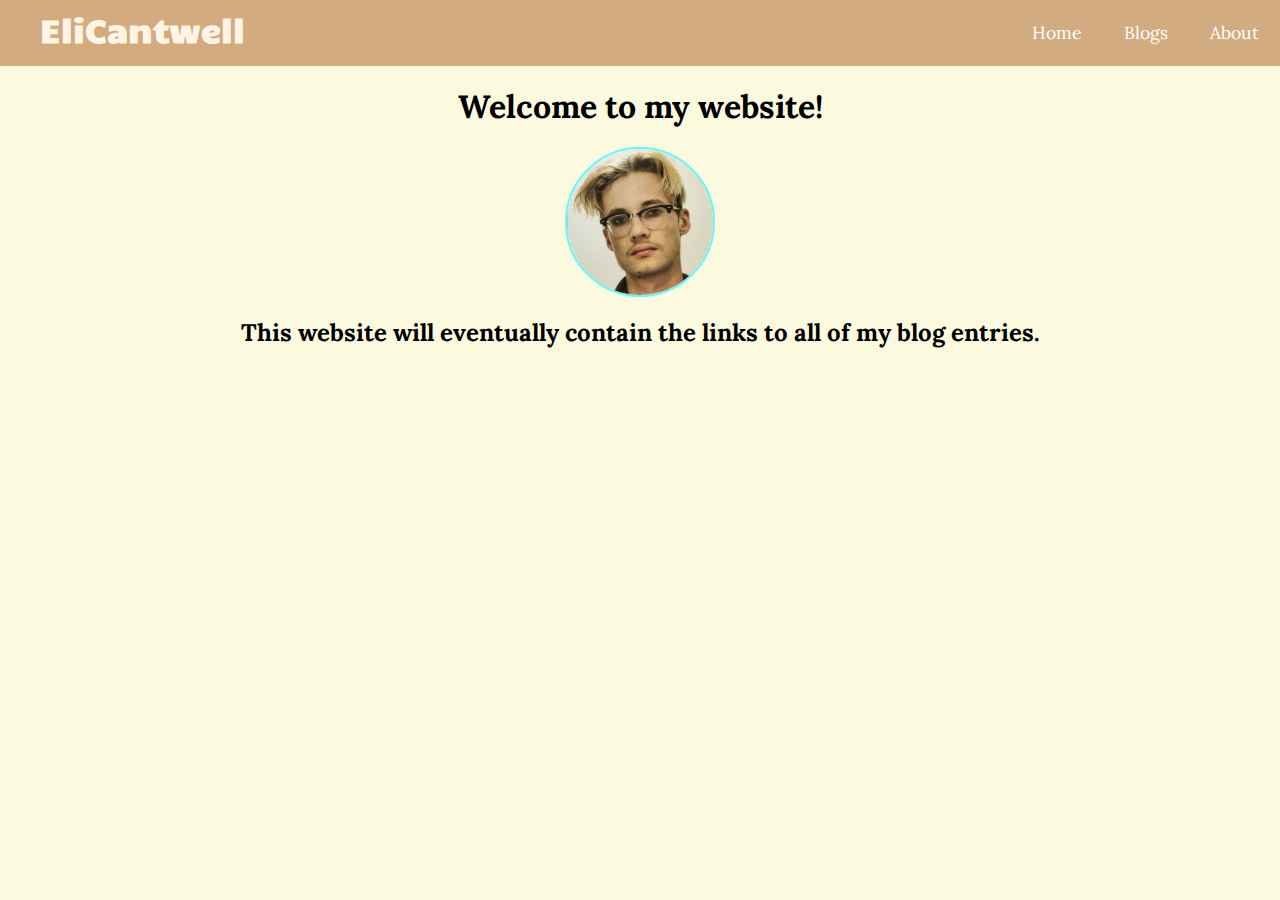
<file: index.html>
<!DOCTYPE html>
<html lang="en">
  <head>
    <meta charset="utf-8" />
    <meta name="viewport" content="width=device-width, initial-scale=1.0" />
    <meta http-equiv="X-UA-Compatible" content="ie=edge" />
    <link
      rel="stylesheet"
      href="https://cdnjs.cloudflare.com/ajax/libs/font-awesome/5.7.2/css/all.min.css"
    />
    <link rel="preconnect" href="https://fonts.googleapis.com" />
    <link rel="preconnect" href="https://fonts.gstatic.com" crossorigin />
    <link
      href="https://fonts.googleapis.com/css2?family=Candal&family=Lora:ital,wght@0,400..700;1,400..700&display=swap"
      rel="stylesheet"
    />
    <link rel="stylesheet" href="styles/main.css" />
    <title>Blog</title>
  </head>

  <body>
    <header>
      <div class="logo">
        <h1 class="logo-text"><span>Eli</span>Cantwell</h1>
      </div>
      <i class="fa fa-bars menu-toggle"></i>
      <ul class="nav">
        <li>
          <a href="index.html">Home</a>
        </li>
        <li>
          <a href="#">Blogs</a>
          <ul>
            <li>
              <a href="blog/my-values.html">My Values</a>
            </li>
            <li>
              <a href="blog/te-houtaewa-template.html">Te Houtaewa</a>
            </li>
            <li><a href="blog/my-learning-plan.html">My Learning Plan</a></li>
            <li>
              <a href="blog/css-positioning-tutorial.html"
                >CSS Positioning Tutorial</a
              >
            </li>
            <li><a href="blog/js-tutorial.html">JS Tutorial</a></li>
            <li>
              <a href="blog/emotional-intelligence.html"
                >Emotional Intelligence</a
              >
            </li>
            <li><a href="blog/te-whare-tapa-wha.html">Te Whare Tapa Whā</a></li>
            <li><a href="blog/problem-solving.html">Probelm Solving</a></li>
            <li>
              <a href="blog/neuroplasticity.html" class="longName"
                >Neuro- plasticity</a
              >
            </li>
            <li>
              <a href="blog/foundations-reflection.html"
                >Foundations Reflection</a
              >
            </li>
          </ul>
        </li>
        <li><a href="blog/about.html">About</a></li>
      </ul>
    </header>

    <h1>Welcome to my website!</h1>

    <div id="profile-picture-div">
      <img
        id="profile-picture"
        src="./images/Profile.JPG"
        width="150px"
        height="150px"
      />
    </div>
    <h2>
      This website will eventually contain the links to all of my blog entries.
    </h2>
    <script
      src="https://cdnjs.cloudflare.com/ajax/libs/jquery/3.7.1/jquery.min.js"
      integrity="sha512-v2CJ7UaYy4JwqLDIrZUI/4hqeoQieOmAZNXBeQyjo21dadnwR+8ZaIJVT8EE2iyI61OV8e6M8PP2/4hpQINQ/g=="
      crossorigin="anonymous"
      referrerpolicy="no-referrer"
    ></script>

    <script src="js/scripts.js"></script>
  </body>
</html>
</file>
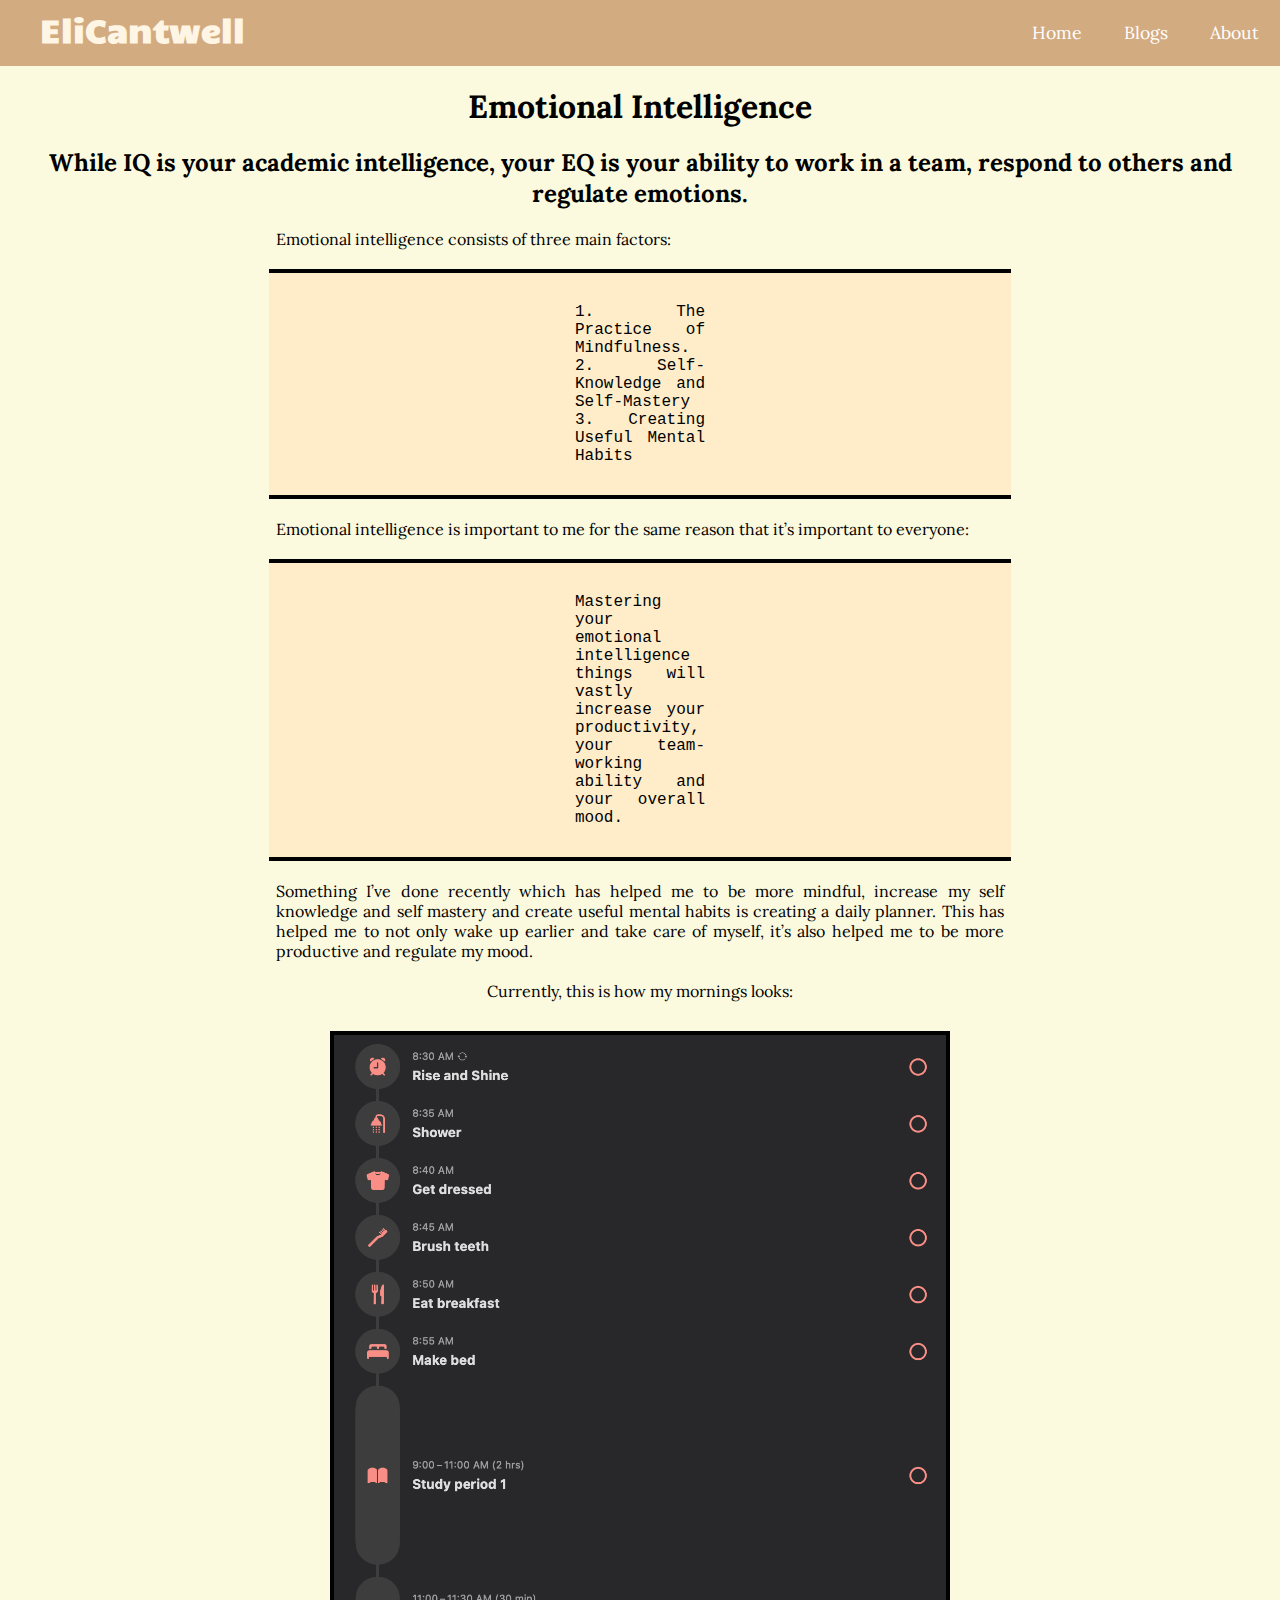
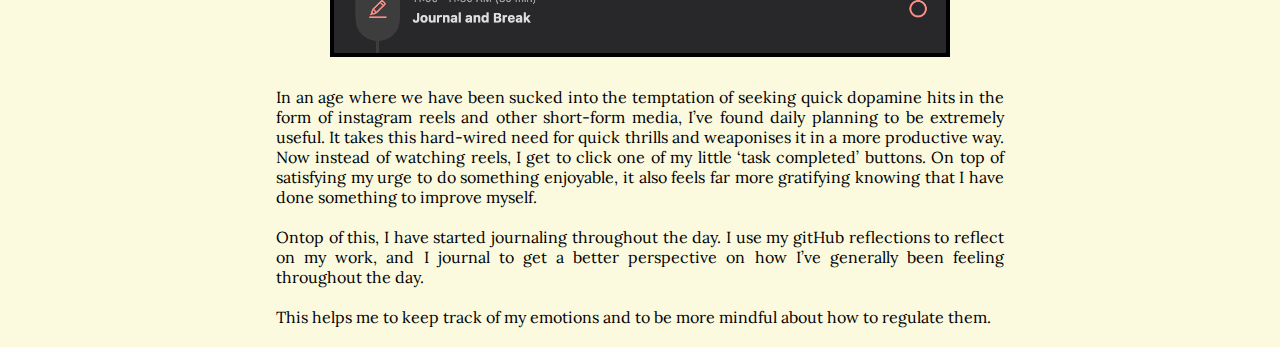
<file: blog/emotional-intelligence.html>
<!DOCTYPE html>
<html lang="en">
  <head>
    <meta charset="utf-8" />
    <meta name="viewport" content="width=device-width, initial-scale=1.0" />
    <meta http-equiv="X-UA-Compatible" content="ie=edge" />
    <link
      rel="stylesheet"
      href="https://cdnjs.cloudflare.com/ajax/libs/font-awesome/5.7.2/css/all.min.css"
    />
    <link rel="preconnect" href="https://fonts.googleapis.com" />
    <link rel="preconnect" href="https://fonts.gstatic.com" crossorigin />
    <link
      href="https://fonts.googleapis.com/css2?family=Candal&family=Lora:ital,wght@0,400..700;1,400..700&display=swap"
      rel="stylesheet"
    />
    <link rel="stylesheet" href="../styles/main.css" />
    <title>Blog</title>
  </head>

  <body>
    <header>
      <div class="logo">
        <h1 class="logo-text"><span>Eli</span>Cantwell</h1>
      </div>
      <i class="fa fa-bars menu-toggle"></i>
      <ul class="nav">
        <li>
          <a href="../index.html">Home</a>
        </li>
        <li>
          <a href="#">Blogs</a>
          <ul>
            <li><a href="#">My Values</a></li>
            <li>
              <a href="te-houtaewa-template.html">Te Houtaewa</a>
            </li>
            <li><a href="my-learning-plan.html">My Learning Plan</a></li>
            <li>
              <a href="css-positioning-tutorial.html"
                >CSS Positioning Tutorial</a
              >
            </li>
            <li><a href="js-tutorial.html">JS Tutorial</a></li>
            <li>
              <a href="emotional-intelligence.html">Emotional Intelligence</a>
            </li>
            <li><a href="te-whare-tapa-wha.html">Te Whare Tapa Whā</a></li>
            <li><a href="problem-solving.html">Probelm Solving</a></li>
            <li><a href="neuroplasticity.html">Neuro- plasticity</a></li>
            <li>
              <a href="foundations-reflection.html">Foundations Reflection</a>
            </li>
          </ul>
        </li>
        <li><a href="about.html">About</a></li>
      </ul>
    </header>
    <h1>Emotional Intelligence</h1>
    <h2>
      While IQ is your academic intelligence, your EQ is your ability to work in
      a team, respond to others and regulate emotions.
    </h2>
    <p>Emotional intelligence consists of three main factors:</p>
    <div class="tutorial-code-div">
      <p class="tutorial-code">
        1. The Practice of Mindfulness. 2. Self-Knowledge and Self-Mastery 3.
        Creating Useful Mental Habits
      </p>
    </div>
    <p>
      Emotional intelligence is important to me for the same reason that it’s
      important to everyone:
    </p>
    <div class="tutorial-code-div">
      <p class="tutorial-code">
        Mastering your emotional intelligence things will vastly increase your
        productivity, your team-working ability and your overall mood.
      </p>
    </div>
    <p>
      Something I’ve done recently which has helped me to be more mindful,
      increase my self knowledge and self mastery and create useful mental
      habits is creating a daily planner. This has helped me to not only wake up
      earlier and take care of myself, it’s also helped me to be more productive
      and regulate my mood.
    </p>
    <p style="text-align: center">Currently, this is how my mornings looks:</p>
    <div class="container">
      <img src="../images/daily-planner.png" class="images" width />
    </div>
    <p>
      In an age where we have been sucked into the temptation of seeking quick
      dopamine hits in the form of instagram reels and other short-form media,
      I’ve found daily planning to be extremely useful. It takes this hard-wired
      need for quick thrills and weaponises it in a more productive way. Now
      instead of watching reels, I get to click one of my little ‘task
      completed’ buttons. On top of satisfying my urge to do something
      enjoyable, it also feels far more gratifying knowing that I have done
      something to improve myself.
    </p>
    <p>
      Ontop of this, I have started journaling throughout the day. I use my
      gitHub reflections to reflect on my work, and I journal to get a better
      perspective on how I’ve generally been feeling throughout the day.
    </p>
    <p>
      This helps me to keep track of my emotions and to be more mindful about
      how to regulate them.
    </p>
    <script
      src="https://cdnjs.cloudflare.com/ajax/libs/jquery/3.7.1/jquery.min.js"
      integrity="sha512-v2CJ7UaYy4JwqLDIrZUI/4hqeoQieOmAZNXBeQyjo21dadnwR+8ZaIJVT8EE2iyI61OV8e6M8PP2/4hpQINQ/g=="
      crossorigin="anonymous"
      referrerpolicy="no-referrer"
    ></script>

    <script src="../js/scripts.js"></script>
  </body>
</html>
</file>
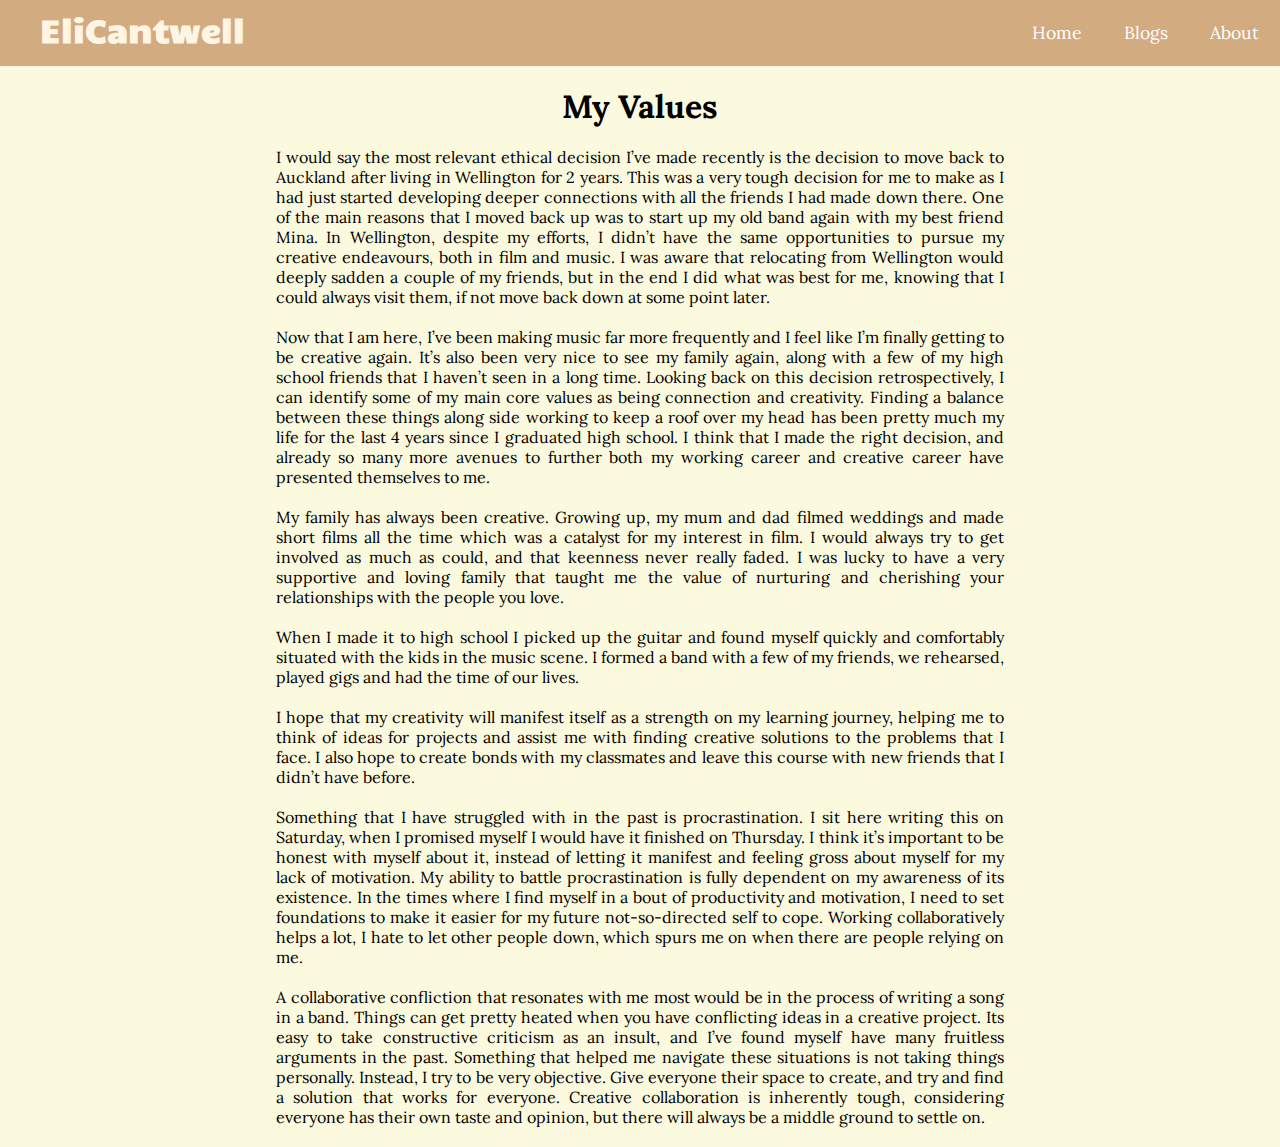
<file: blog/my-values.html>
<!DOCTYPE html>
<html lang="en">
  <head>
    <meta charset="utf-8" />
    <meta name="viewport" content="width=device-width, initial-scale=1.0" />
    <meta http-equiv="X-UA-Compatible" content="ie=edge" />
    <link
      rel="stylesheet"
      href="https://cdnjs.cloudflare.com/ajax/libs/font-awesome/5.7.2/css/all.min.css"
    />
    <link rel="preconnect" href="https://fonts.googleapis.com" />
    <link rel="preconnect" href="https://fonts.gstatic.com" crossorigin />
    <link
      href="https://fonts.googleapis.com/css2?family=Candal&family=Lora:ital,wght@0,400..700;1,400..700&display=swap"
      rel="stylesheet"
    />
    <link rel="stylesheet" href="../styles/main.css" />
    <title>Blog</title>
  </head>

  <body>
    <header>
      <div class="logo">
        <h1 class="logo-text"><span>Eli</span>Cantwell</h1>
      </div>
      <i class="fa fa-bars menu-toggle"></i>
      <ul class="nav">
        <li>
          <a href="../index.html">Home</a>
        </li>
        <li>
          <a href="#">Blogs</a>
          <ul>
            <li><a href="#">My Values</a></li>
            <li>
              <a href="te-houtaewa-template.html">Te Houtaewa</a>
            </li>
            <li><a href="my-learning-plan.html">My Learning Plan</a></li>
            <li>
              <a href="css-positioning-tutorial.html"
                >CSS Positioning Tutorial</a
              >
            </li>
            <li><a href="js-tutorial.html">JS Tutorial</a></li>
            <li>
              <a href="emotional-intelligence.html">Emotional Intelligence</a>
            </li>
            <li><a href="te-whare-tapa-wha.html">Te Whare Tapa Whā</a></li>
            <li><a href="problem-solving.html">Probelm Solving</a></li>
            <li><a href="neuroplasticity.html">Neuro- plasticity</a></li>
            <li>
              <a href="foundations-reflection.html">Foundations Reflection</a>
            </li>
          </ul>
        </li>
        <li><a href="about.html">About</a></li>
      </ul>
    </header>
    <h1>My Values</h1>
    <p>
      I would say the most relevant ethical decision I’ve made recently is the
      decision to move back to Auckland after living in Wellington for 2 years.
      This was a very tough decision for me to make as I had just started
      developing deeper connections with all the friends I had made down there.
      One of the main reasons that I moved back up was to start up my old band
      again with my best friend Mina. In Wellington, despite my efforts, I
      didn’t have the same opportunities to pursue my creative endeavours, both
      in film and music. I was aware that relocating from Wellington would
      deeply sadden a couple of my friends, but in the end I did what was best
      for me, knowing that I could always visit them, if not move back down at
      some point later.
    </p>
    <p>
      Now that I am here, I’ve been making music far more frequently and I feel
      like I’m finally getting to be creative again. It’s also been very nice to
      see my family again, along with a few of my high school friends that I
      haven’t seen in a long time. Looking back on this decision
      retrospectively, I can identify some of my main core values as being
      connection and creativity. Finding a balance between these things along
      side working to keep a roof over my head has been pretty much my life for
      the last 4 years since I graduated high school. I think that I made the
      right decision, and already so many more avenues to further both my
      working career and creative career have presented themselves to me.
    </p>
    <p>
      My family has always been creative. Growing up, my mum and dad filmed
      weddings and made short films all the time which was a catalyst for my
      interest in film. I would always try to get involved as much as could, and
      that keenness never really faded. I was lucky to have a very supportive
      and loving family that taught me the value of nurturing and cherishing
      your relationships with the people you love.
    </p>
    <p>
      When I made it to high school I picked up the guitar and found myself
      quickly and comfortably situated with the kids in the music scene. I
      formed a band with a few of my friends, we rehearsed, played gigs and had
      the time of our lives.
    </p>
    <p>
      I hope that my creativity will manifest itself as a strength on my
      learning journey, helping me to think of ideas for projects and assist me
      with finding creative solutions to the problems that I face. I also hope
      to create bonds with my classmates and leave this course with new friends
      that I didn’t have before.
    </p>
    <p>
      Something that I have struggled with in the past is procrastination. I sit
      here writing this on Saturday, when I promised myself I would have it
      finished on Thursday. I think it’s important to be honest with myself
      about it, instead of letting it manifest and feeling gross about myself
      for my lack of motivation. My ability to battle procrastination is fully
      dependent on my awareness of its existence. In the times where I find
      myself in a bout of productivity and motivation, I need to set foundations
      to make it easier for my future not-so-directed self to cope. Working
      collaboratively helps a lot, I hate to let other people down, which spurs
      me on when there are people relying on me.
    </p>
    <p>
      A collaborative confliction that resonates with me most would be in the
      process of writing a song in a band. Things can get pretty heated when you
      have conflicting ideas in a creative project. Its easy to take
      constructive criticism as an insult, and I’ve found myself have many
      fruitless arguments in the past. Something that helped me navigate these
      situations is not taking things personally. Instead, I try to be very
      objective. Give everyone their space to create, and try and find a
      solution that works for everyone. Creative collaboration is inherently
      tough, considering everyone has their own taste and opinion, but there
      will always be a middle ground to settle on.
    </p>

    <script
      src="https://cdnjs.cloudflare.com/ajax/libs/jquery/3.7.1/jquery.min.js"
      integrity="sha512-v2CJ7UaYy4JwqLDIrZUI/4hqeoQieOmAZNXBeQyjo21dadnwR+8ZaIJVT8EE2iyI61OV8e6M8PP2/4hpQINQ/g=="
      crossorigin="anonymous"
      referrerpolicy="no-referrer"
    ></script>

    <script src="../js/scripts.js"></script>
  </body>
</html>
</file>
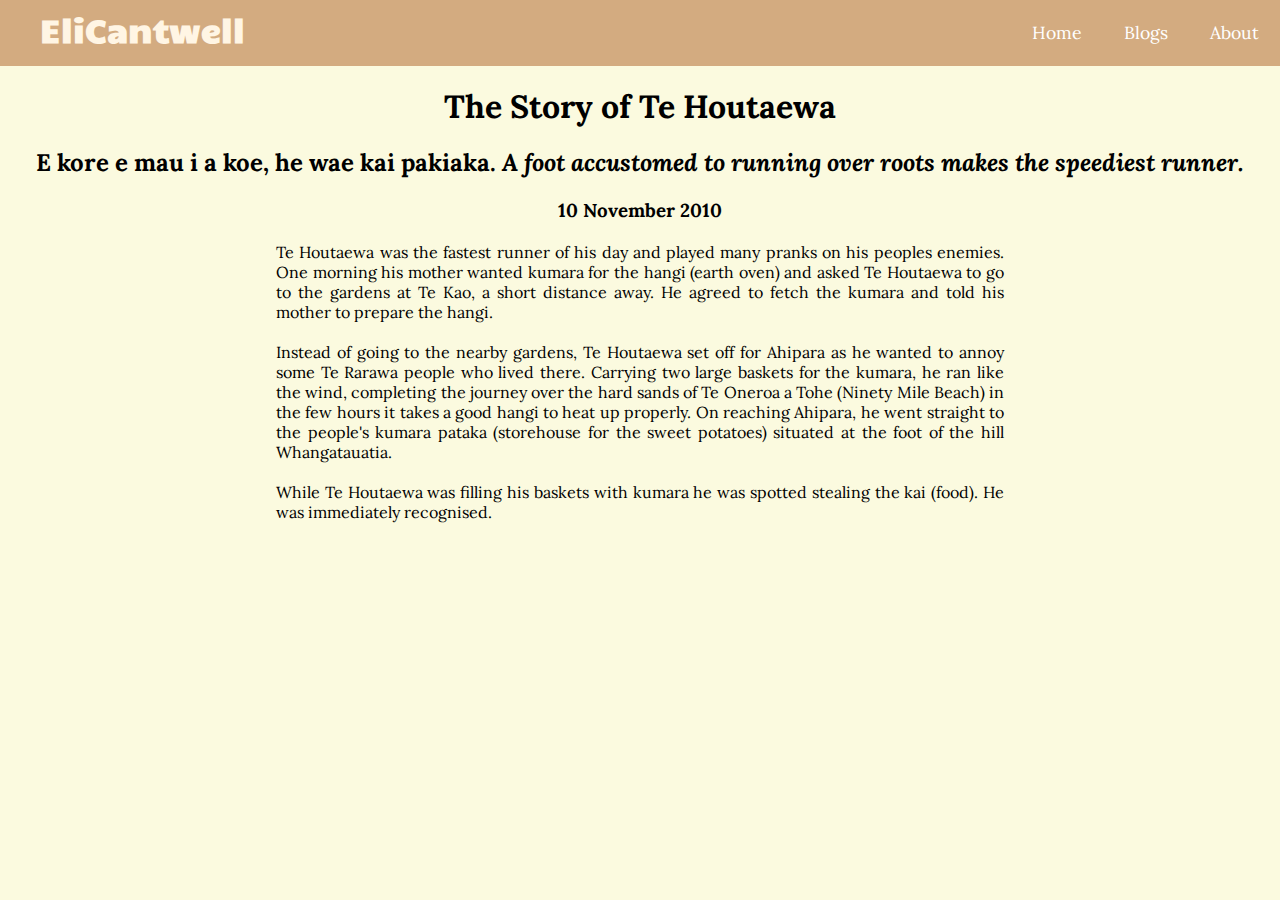
<file: blog/te-houtaewa-template.html>
<!DOCTYPE html>
<html lang="en">
  <head>
    <meta charset="utf-8" />
    <meta name="viewport" content="width=device-width, initial-scale=1.0" />
    <meta http-equiv="X-UA-Compatible" content="ie=edge" />
    <link
      rel="stylesheet"
      href="https://cdnjs.cloudflare.com/ajax/libs/font-awesome/5.7.2/css/all.min.css"
    />
    <link rel="preconnect" href="https://fonts.googleapis.com" />
    <link rel="preconnect" href="https://fonts.gstatic.com" crossorigin />
    <link
      href="https://fonts.googleapis.com/css2?family=Candal&family=Lora:ital,wght@0,400..700;1,400..700&display=swap"
      rel="stylesheet"
    />
    <link rel="stylesheet" href="../styles/main.css" />
    <title>Blog</title>
  </head>

  <body>
    <header>
      <div class="logo">
        <h1 class="logo-text"><span>Eli</span>Cantwell</h1>
      </div>
      <i class="fa fa-bars menu-toggle"></i>
      <ul class="nav">
        <li>
          <a href="../index.html"
            >Home</a
          >
        </li>
        <li>
          <a href="#">Blogs</a>
          <ul>
            <li><a href="my-values.html">My Values</a></li>
            <li><a href="#">Te Houtaewa</a></li>
            <li><a href="my-learning-plan.html">My Learning Plan</a></li>
            <li><a href="css-positioning-tutorial.html">CSS Positioning Tutorial</a></li>
            <li><a href="js-tutorial.html">JS Tutorial</a></li>
            <li><a href="emotional-intelligence.html">Emotional Intelligence</a></li>
            <li><a href="te-whare-tapa-wha.html">Te Whare Tapa Whā</a></li>
            <li><a href="problem-solving.html">Probelm Solving</a></li>
            <li><a href="neuroplasticity.html">Neuro- plasticity</a></li>
            <li><a href="foundations-reflection.html">Foundations Reflection</a></li>
          </ul>
        </li>
        <li><a href="about.html">About</a></li>
      </ul>
    </header>
  <body>
    <h1>The Story of Te Houtaewa</h1>
    <h2>
      E kore e mau i a koe, he wae kai pakiaka.
      <em
        >A foot accustomed to running over roots makes the speediest runner.</em
      >
     
    </h2>
    <h3>10 November 2010</h3>

    <p>
      Te Houtaewa was the fastest runner of his day and played many pranks on
      his peoples enemies. One morning his mother wanted kumara for the hangi
      (earth oven) and asked Te Houtaewa to go to the gardens at Te Kao, a short
      distance away. He agreed to fetch the kumara and told his mother to
      prepare the hangi.
    </p>
    <p>
      Instead of going to the nearby gardens, Te Houtaewa set off for Ahipara as
      he wanted to annoy some Te Rarawa people who lived there. Carrying two
      large baskets for the kumara, he ran like the wind, completing the journey
      over the hard sands of Te Oneroa a Tohe (Ninety Mile Beach) in the few
      hours it takes a good hangi to heat up properly. On reaching Ahipara, he
      went straight to the people's kumara pataka (storehouse for the sweet
      potatoes) situated at the foot of the hill Whangatauatia.
    </p>
    <p>
      While Te Houtaewa was filling his baskets with kumara he was spotted
      stealing the kai (food). He was immediately recognised.
    </p>

    <script
    src="https://cdnjs.cloudflare.com/ajax/libs/jquery/3.7.1/jquery.min.js"
    integrity="sha512-v2CJ7UaYy4JwqLDIrZUI/4hqeoQieOmAZNXBeQyjo21dadnwR+8ZaIJVT8EE2iyI61OV8e6M8PP2/4hpQINQ/g=="
    crossorigin="anonymous"
    referrerpolicy="no-referrer"
  ></script>

  <script src="../js/scripts.js"></script>
  </body>
</html>
</file>
<file: styles/main.css>
* {
  box-sizing: border-box;
}

body {
  padding: 0px;
  margin: 0px;
  background: rgb(251, 250, 223);
  font-family: 'Lora', serif;
}
#profile-picture-div {
  margin-top: 20px;
  display: grid;
  place-items: center;
}
#profile-picture {
  border-width: 2px;
  border-color: #60f7ff;
  border-style: solid;
  border-radius: 50%;
}
p,
h1,
h2,
h3 {
  margin: 20px;
}
h1,
h2,
h3 {
  text-align: center;
}

.tutorial-code-div {
  background-color: rgb(255, 237, 202);
  padding: 10px;
  border-top-width: 4px;
  border-top-style: solid;
  border-top-color: #000;
  border-bottom-width: 4px;
  border-bottom-style: solid;
  border-bottom-color: #000;
  margin-left: 21%;
  margin-right: 21%;
}

.tutorial-code {
  font-family: 'Courier New', Courier, monospace;
  font-style: bold;
  line-height: 18px;
  margin-left: 21%;
  margin-right: 21%;
}

p {
  text-align: justify;
  padding-left: 20%;
  padding-right: 20%;
}

.container {
  display: flex;
  justify-content: center;
  align-items: center;
  margin: 10px;
  padding: 10px;
}

.images {
  width: 50%;
  max-width: max-content;
  border-width: 4px;
  border-style: solid;
  border-color: #000;
}

header {
  background: #d3ab80;
  height: 66px;
  position: relative;
}

.longName {
}

header * {
  color: white;
}

header .logo {
  float: left;
  height: inherit;
  margin-left: 2em;
}
header .logo-text {
  margin: 8px;
  font-family: 'Candal', serif;
  color: rgb(255, 245, 228);
}
header .logo-text span {
  color: rgb(255, 245, 228);
}

header ul {
  float: right;
  margin: 0px;
  padding: 0px;
  list-style: none;
}
header ul li {
  float: left;
  position: relative;
}

header ul li a {
  display: block;
  padding: 21px;
  font-size: 1.1em;
  text-decoration: none;
}
header ul li ul {
  display: none;
  position: absolute;
  top: 100%;
  left: 0;
  background: #d3ab80;
  width: 100%;
  z-index: 1000;
}

header ul li:hover ul {
  display: block;
  transition: 0.5;
}

header ul li ul li {
  float: none;
  width: 100%;
}
header ul li ul li a {
  font-size: 15px;
  text-align: center;
  padding-top: 5px;
  padding-bottom: 5px;
  padding-left: 0px;
  padding-right: 0px;
}

header ul li ul li a:hover {
  background: #ba7e3d;
  transition: 0.5s;
}

header ul li a:hover {
  background: #ba7e3d;
  transition: 0.5s;
}
header .menu-toggle {
  display: none;
}
@media only screen and (max-width: 545px) {
  header ul {
    width: 100%;
    background: #9be6ff;
    max-height: 0px;
    overflow: hidden;
  }

  p {
    padding-left: 5%;
    padding-right: 5%;
    text-align: justify;
  }

  .showing {
    max-height: 100em;
    overflow: visible;
  }
  header ul li {
    width: 100%;
    position: relative;
  }
  header .menu-toggle {
    display: block;
    position: absolute;
    right: 20px;
    top: 18px;
    font-size: 1.8em;
  }
  header ul li ul {
    width: 100%;
    display: none;
    position: absolute;
    top: 100%;
    left: 0;
    background: #b3ecff;
  }
  header ul li:hover ul {
    display: block;
  }
  header .logo {
    margin-left: 0.5em;
  }
  header .logo-text {
  }
  .tutorial-code-div {
    margin-left: 10%;
    margin-right: 10%;
  }
}
</file>
